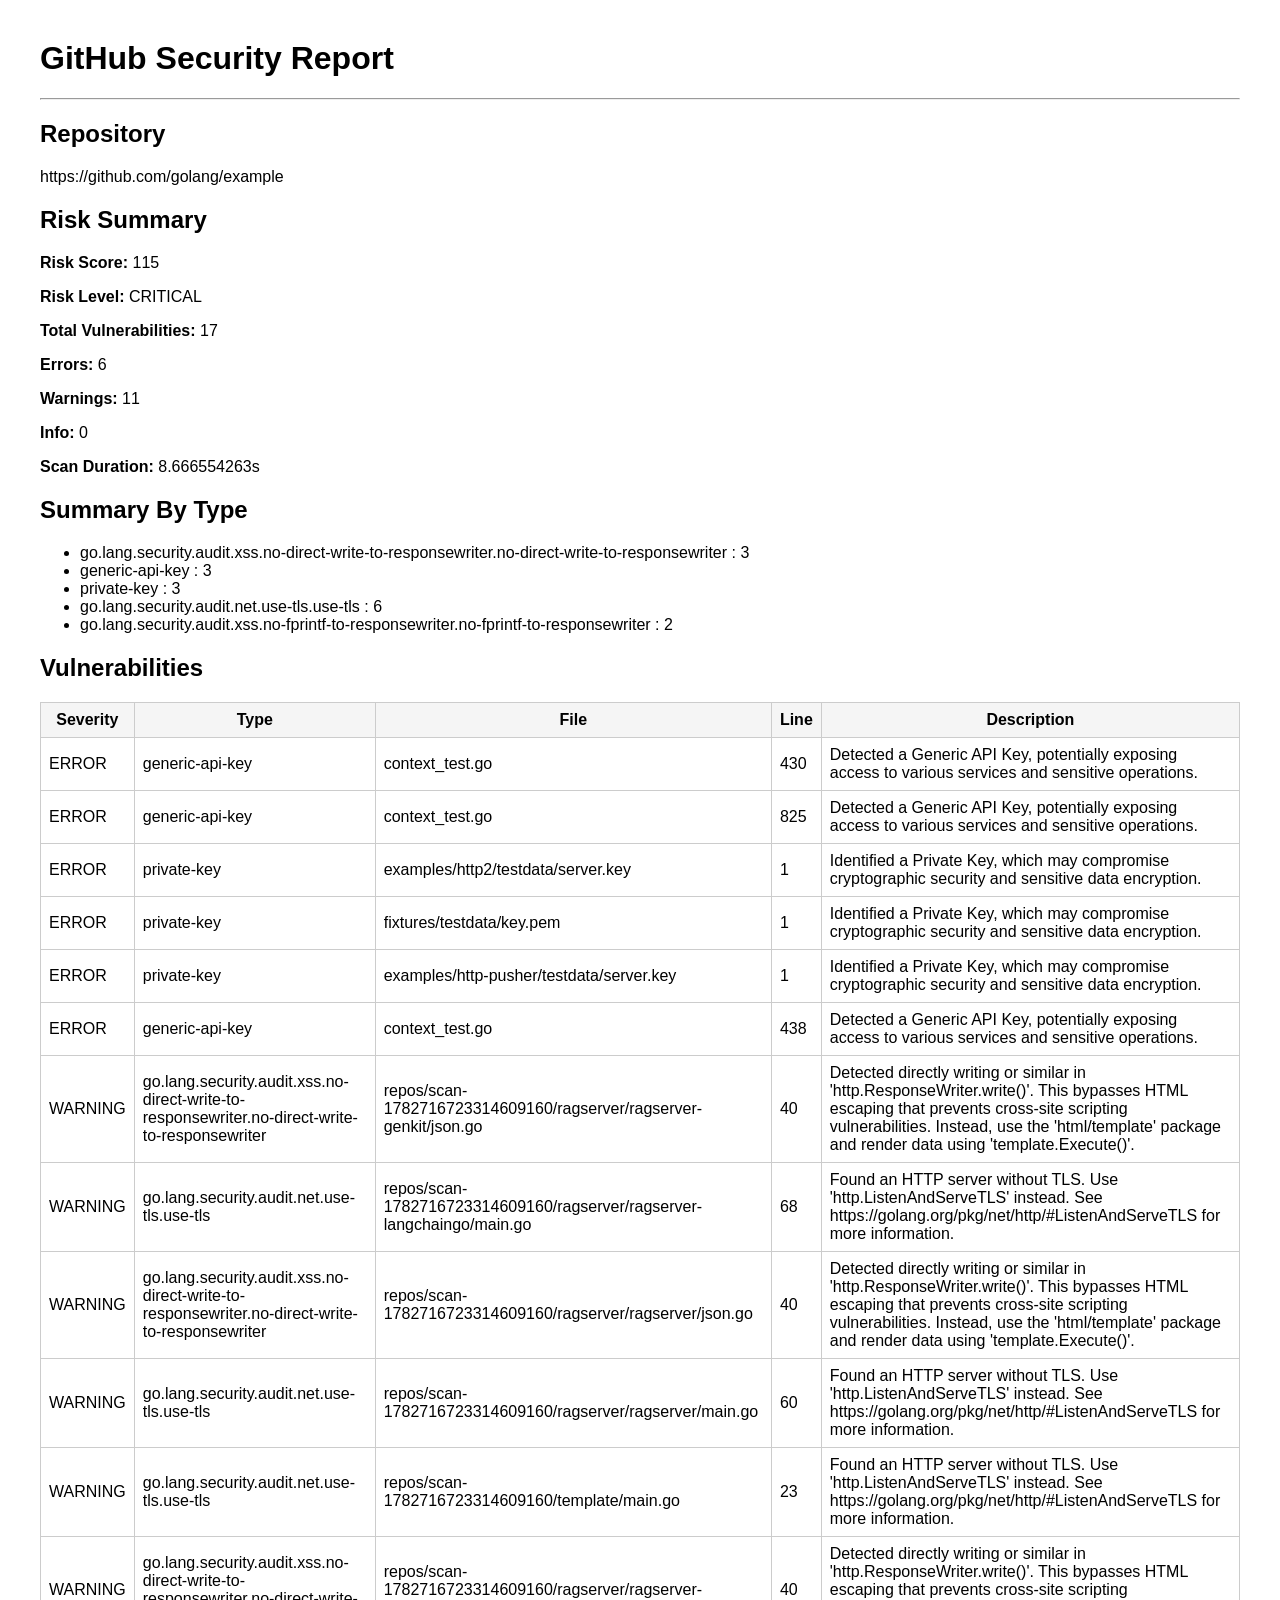
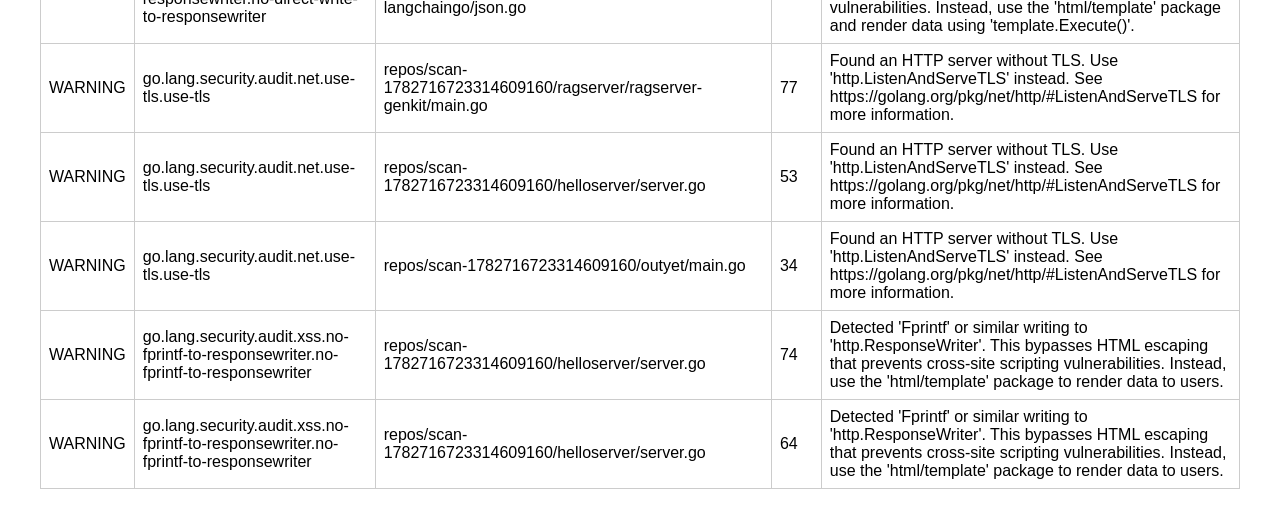
<file: report.html>
<!DOCTYPE html>

<html>

<head>

<title>Security Report</title>

<style>

body{
	font-family: Arial;
	margin:40px;
}

table{
	width:100%;
	border-collapse:collapse;
}

th,td{
	border:1px solid #ccc;
	padding:8px;
}

th{
	background:#f5f5f5;
}

</style>

</head>

<body>

<h1>GitHub Security Report</h1>

<hr>

<h2>Repository</h2>

<p>https://github.com/golang/example</p>

<h2>Risk Summary</h2>

<p><b>Risk Score:</b> 115</p>

<p><b>Risk Level:</b> CRITICAL</p>

<p><b>Total Vulnerabilities:</b> 17</p>

<p><b>Errors:</b> 6</p>

<p><b>Warnings:</b> 11</p>

<p><b>Info:</b> 0</p>

<p><b>Scan Duration:</b> 8.666554263s</p>

<h2>Summary By Type</h2>

<ul>
<li>go.lang.security.audit.xss.no-direct-write-to-responsewriter.no-direct-write-to-responsewriter : 3</li><li>generic-api-key : 3</li><li>private-key : 3</li><li>go.lang.security.audit.net.use-tls.use-tls : 6</li><li>go.lang.security.audit.xss.no-fprintf-to-responsewriter.no-fprintf-to-responsewriter : 2</li>
</ul>

<h2>Vulnerabilities</h2>

<table>

<tr>
<th>Severity</th>
<th>Type</th>
<th>File</th>
<th>Line</th>
<th>Description</th>
</tr>


	<tr>
		<td>ERROR</td>
		<td>generic-api-key</td>
		<td>context_test.go</td>
		<td>430</td>
		<td>Detected a Generic API Key, potentially exposing access to various services and sensitive operations.</td>
	</tr>
	
	<tr>
		<td>ERROR</td>
		<td>generic-api-key</td>
		<td>context_test.go</td>
		<td>825</td>
		<td>Detected a Generic API Key, potentially exposing access to various services and sensitive operations.</td>
	</tr>
	
	<tr>
		<td>ERROR</td>
		<td>private-key</td>
		<td>examples/http2/testdata/server.key</td>
		<td>1</td>
		<td>Identified a Private Key, which may compromise cryptographic security and sensitive data encryption.</td>
	</tr>
	
	<tr>
		<td>ERROR</td>
		<td>private-key</td>
		<td>fixtures/testdata/key.pem</td>
		<td>1</td>
		<td>Identified a Private Key, which may compromise cryptographic security and sensitive data encryption.</td>
	</tr>
	
	<tr>
		<td>ERROR</td>
		<td>private-key</td>
		<td>examples/http-pusher/testdata/server.key</td>
		<td>1</td>
		<td>Identified a Private Key, which may compromise cryptographic security and sensitive data encryption.</td>
	</tr>
	
	<tr>
		<td>ERROR</td>
		<td>generic-api-key</td>
		<td>context_test.go</td>
		<td>438</td>
		<td>Detected a Generic API Key, potentially exposing access to various services and sensitive operations.</td>
	</tr>
	
	<tr>
		<td>WARNING</td>
		<td>go.lang.security.audit.xss.no-direct-write-to-responsewriter.no-direct-write-to-responsewriter</td>
		<td>repos/scan-1782716723314609160/ragserver/ragserver-genkit/json.go</td>
		<td>40</td>
		<td>Detected directly writing or similar in 'http.ResponseWriter.write()'. This bypasses HTML escaping that prevents cross-site scripting vulnerabilities. Instead, use the 'html/template' package and render data using 'template.Execute()'.</td>
	</tr>
	
	<tr>
		<td>WARNING</td>
		<td>go.lang.security.audit.net.use-tls.use-tls</td>
		<td>repos/scan-1782716723314609160/ragserver/ragserver-langchaingo/main.go</td>
		<td>68</td>
		<td>Found an HTTP server without TLS. Use 'http.ListenAndServeTLS' instead. See https://golang.org/pkg/net/http/#ListenAndServeTLS for more information.</td>
	</tr>
	
	<tr>
		<td>WARNING</td>
		<td>go.lang.security.audit.xss.no-direct-write-to-responsewriter.no-direct-write-to-responsewriter</td>
		<td>repos/scan-1782716723314609160/ragserver/ragserver/json.go</td>
		<td>40</td>
		<td>Detected directly writing or similar in 'http.ResponseWriter.write()'. This bypasses HTML escaping that prevents cross-site scripting vulnerabilities. Instead, use the 'html/template' package and render data using 'template.Execute()'.</td>
	</tr>
	
	<tr>
		<td>WARNING</td>
		<td>go.lang.security.audit.net.use-tls.use-tls</td>
		<td>repos/scan-1782716723314609160/ragserver/ragserver/main.go</td>
		<td>60</td>
		<td>Found an HTTP server without TLS. Use 'http.ListenAndServeTLS' instead. See https://golang.org/pkg/net/http/#ListenAndServeTLS for more information.</td>
	</tr>
	
	<tr>
		<td>WARNING</td>
		<td>go.lang.security.audit.net.use-tls.use-tls</td>
		<td>repos/scan-1782716723314609160/template/main.go</td>
		<td>23</td>
		<td>Found an HTTP server without TLS. Use 'http.ListenAndServeTLS' instead. See https://golang.org/pkg/net/http/#ListenAndServeTLS for more information.</td>
	</tr>
	
	<tr>
		<td>WARNING</td>
		<td>go.lang.security.audit.xss.no-direct-write-to-responsewriter.no-direct-write-to-responsewriter</td>
		<td>repos/scan-1782716723314609160/ragserver/ragserver-langchaingo/json.go</td>
		<td>40</td>
		<td>Detected directly writing or similar in 'http.ResponseWriter.write()'. This bypasses HTML escaping that prevents cross-site scripting vulnerabilities. Instead, use the 'html/template' package and render data using 'template.Execute()'.</td>
	</tr>
	
	<tr>
		<td>WARNING</td>
		<td>go.lang.security.audit.net.use-tls.use-tls</td>
		<td>repos/scan-1782716723314609160/ragserver/ragserver-genkit/main.go</td>
		<td>77</td>
		<td>Found an HTTP server without TLS. Use 'http.ListenAndServeTLS' instead. See https://golang.org/pkg/net/http/#ListenAndServeTLS for more information.</td>
	</tr>
	
	<tr>
		<td>WARNING</td>
		<td>go.lang.security.audit.net.use-tls.use-tls</td>
		<td>repos/scan-1782716723314609160/helloserver/server.go</td>
		<td>53</td>
		<td>Found an HTTP server without TLS. Use 'http.ListenAndServeTLS' instead. See https://golang.org/pkg/net/http/#ListenAndServeTLS for more information.</td>
	</tr>
	
	<tr>
		<td>WARNING</td>
		<td>go.lang.security.audit.net.use-tls.use-tls</td>
		<td>repos/scan-1782716723314609160/outyet/main.go</td>
		<td>34</td>
		<td>Found an HTTP server without TLS. Use 'http.ListenAndServeTLS' instead. See https://golang.org/pkg/net/http/#ListenAndServeTLS for more information.</td>
	</tr>
	
	<tr>
		<td>WARNING</td>
		<td>go.lang.security.audit.xss.no-fprintf-to-responsewriter.no-fprintf-to-responsewriter</td>
		<td>repos/scan-1782716723314609160/helloserver/server.go</td>
		<td>74</td>
		<td>Detected 'Fprintf' or similar writing to 'http.ResponseWriter'. This bypasses HTML escaping that prevents cross-site scripting vulnerabilities. Instead, use the 'html/template' package to render data to users.</td>
	</tr>
	
	<tr>
		<td>WARNING</td>
		<td>go.lang.security.audit.xss.no-fprintf-to-responsewriter.no-fprintf-to-responsewriter</td>
		<td>repos/scan-1782716723314609160/helloserver/server.go</td>
		<td>64</td>
		<td>Detected 'Fprintf' or similar writing to 'http.ResponseWriter'. This bypasses HTML escaping that prevents cross-site scripting vulnerabilities. Instead, use the 'html/template' package to render data to users.</td>
	</tr>
	

</table>

</body>

</html>
</file>
